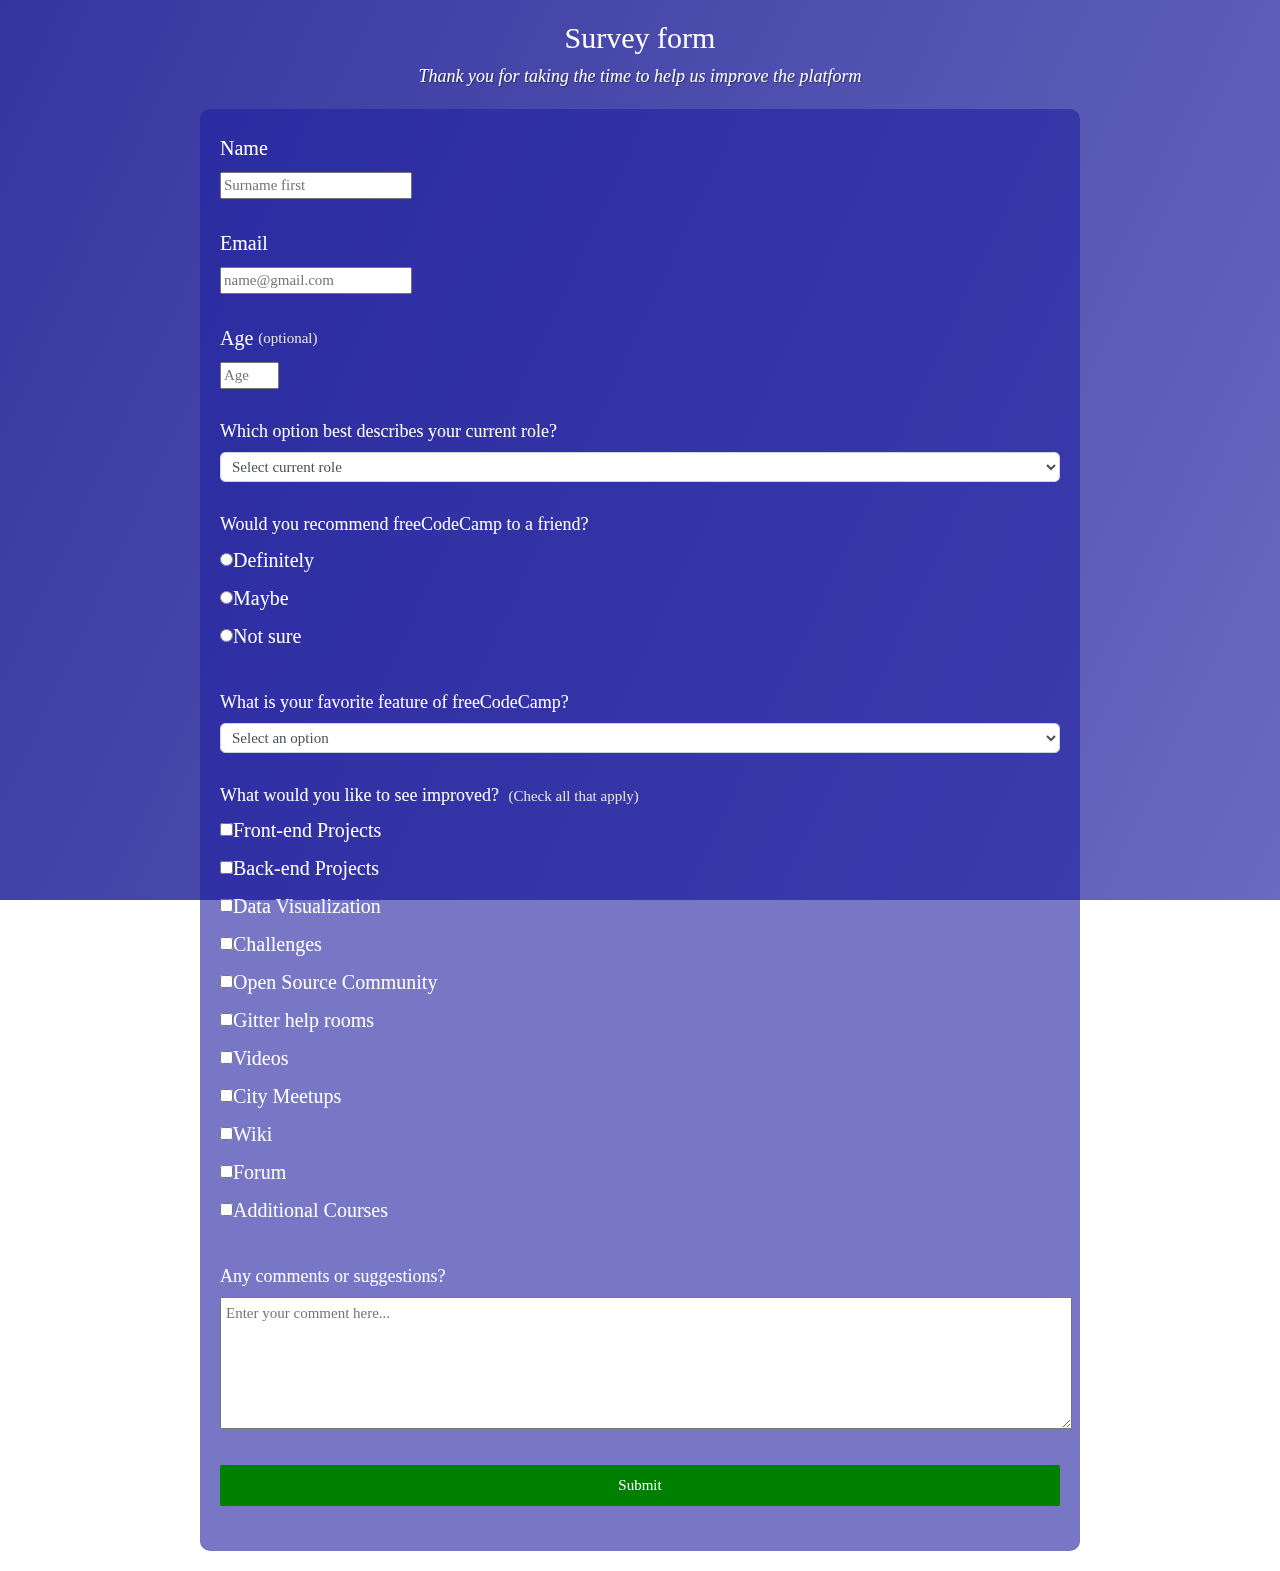
<file: index.html>
<!DOCTYPE html>
<html lang="en">
<head>
    <meta charset="UTF-8">
    <meta http-equiv="X-UA-Compatible" content="IE=edge">
    <meta name="viewport" content="width=device-width, initial-scale=1.0">
    <title>Survey form</title>
    <link rel="stylesheet" href="style.css">
</head>
<body>
    <div class="container">
        <header class="header">
            <h1 id="title">Survey form</h1>
            <p id="description">Thank you for taking the time to help us improve the platform</p>
        </header>

        <form id="survey-form">
            <div class="form-group">
                <label id="name-label" for="name">Name</label>
                <input type="text" name="name" id="name" placeholder="Surname first" required/>
            </div>
            <div class="form-group">
                <label id="email-label" for="email">Email</label>
                <input type="email" name="email" id="email" placeholder="name@gmail.com" required>
            </div>
            <div class="form-group">
                <label id="age-label" for="age">Age<span class="clue">(optional)</span></label>
                <input type="number" name="age" id="number" min="13" max="19" placeholder="Age"/>
            </div>
            <div class="form-group">
                <p>Which option best describes your current role?</p>
                <select name="role" id="dropdown" class="form-control" required>
                    <option disabled selected value>Select current role</option>
                    <option value="student">Student</option>
                    <option value="job">Full Time Job</option>
                    <option value="learner">Full Time Learner</option>
                    <option value="preferno">Prefer not to say</option>
                    <option value="other">Other</option>
                </select>
            </div>
            <div class="form-group">
                <p>Would you recommend freeCodeCamp to a friend?</p>
                <label>
                    <input type="radio" name="user-recommend" value="definitely"> Definitely
                </label>
                <label>
                    <input type="radio" name="user-recommend" value="maybe"> Maybe
                </label>
                <label>
                    <input type="radio" name="user-recommend" value="not-sure"> Not sure
                </label>
            </div>
            <div class="form-group">
                <p>What is your favorite feature of freeCodeCamp?</p>
                <select id="most-like" name="mostLike" class="form-control" required>
                    <option disabled selected value>Select an option</option>
                    <option value="challenges">Challenges</option>
                    <option value="projects">Projects</option>
                    <option value="community">Community</option>
                    <option value="openSource">Open Source</option>
                </select>
            </div>
            <div class="form-group">
                <p>What would you like to see improved? <span class="clue">(Check all that apply)</span></p>
                <label>
                    <input name="prefer" value="front-end-projects" type="checkbox"> Front-end Projects
                </label>
                <label>
                    <input name="prefer" value="back-end-projects" type="checkbox"> Back-end Projects
                </label>
                <label>
                    <input name="prefer" value="data-visualization" type="checkbox"> Data Visualization
                </label>
                <label>
                    <input name="prefer" value="challenges" type="checkbox"> Challenges
                </label>
                <label>
                    <input name="prefer" value="open-source-community" type="checkbox"> Open Source Community
                </label>
                <label>
                    <input name="prefer" value="gitter-help-rooms" type="checkbox"> Gitter help rooms
                </label>
                <label>
                    <input name="prefer" value="videos" type="checkbox"> Videos
                </label>
                <label>
                    <input name="prefer" value="city-meetups" type="checkbox"> City Meetups
                </label>
                <label>
                    <input name="prefer" value="wiki" type="checkbox"> Wiki
                </label>
                <label>
                    <input name="prefer" value="forum" type="checkbox"> Forum
                </label>
                <label>
                    <input name="prefer" value="additional-courses" type="checkbox"> Additional Courses
                </label>
            </div>
            <div class="form-group">
                <p>Any comments or suggestions?</p>
                <textarea id="comments" class="input-textarea" name="comment" placeholder="Enter your comment here..."></textarea>
            </div>
            <div class="form-group">
                <button type="submit" id="submit" class="submit-button">Submit</button>
            </div>
        </form>
    </div>
</body>
</html>
</file>
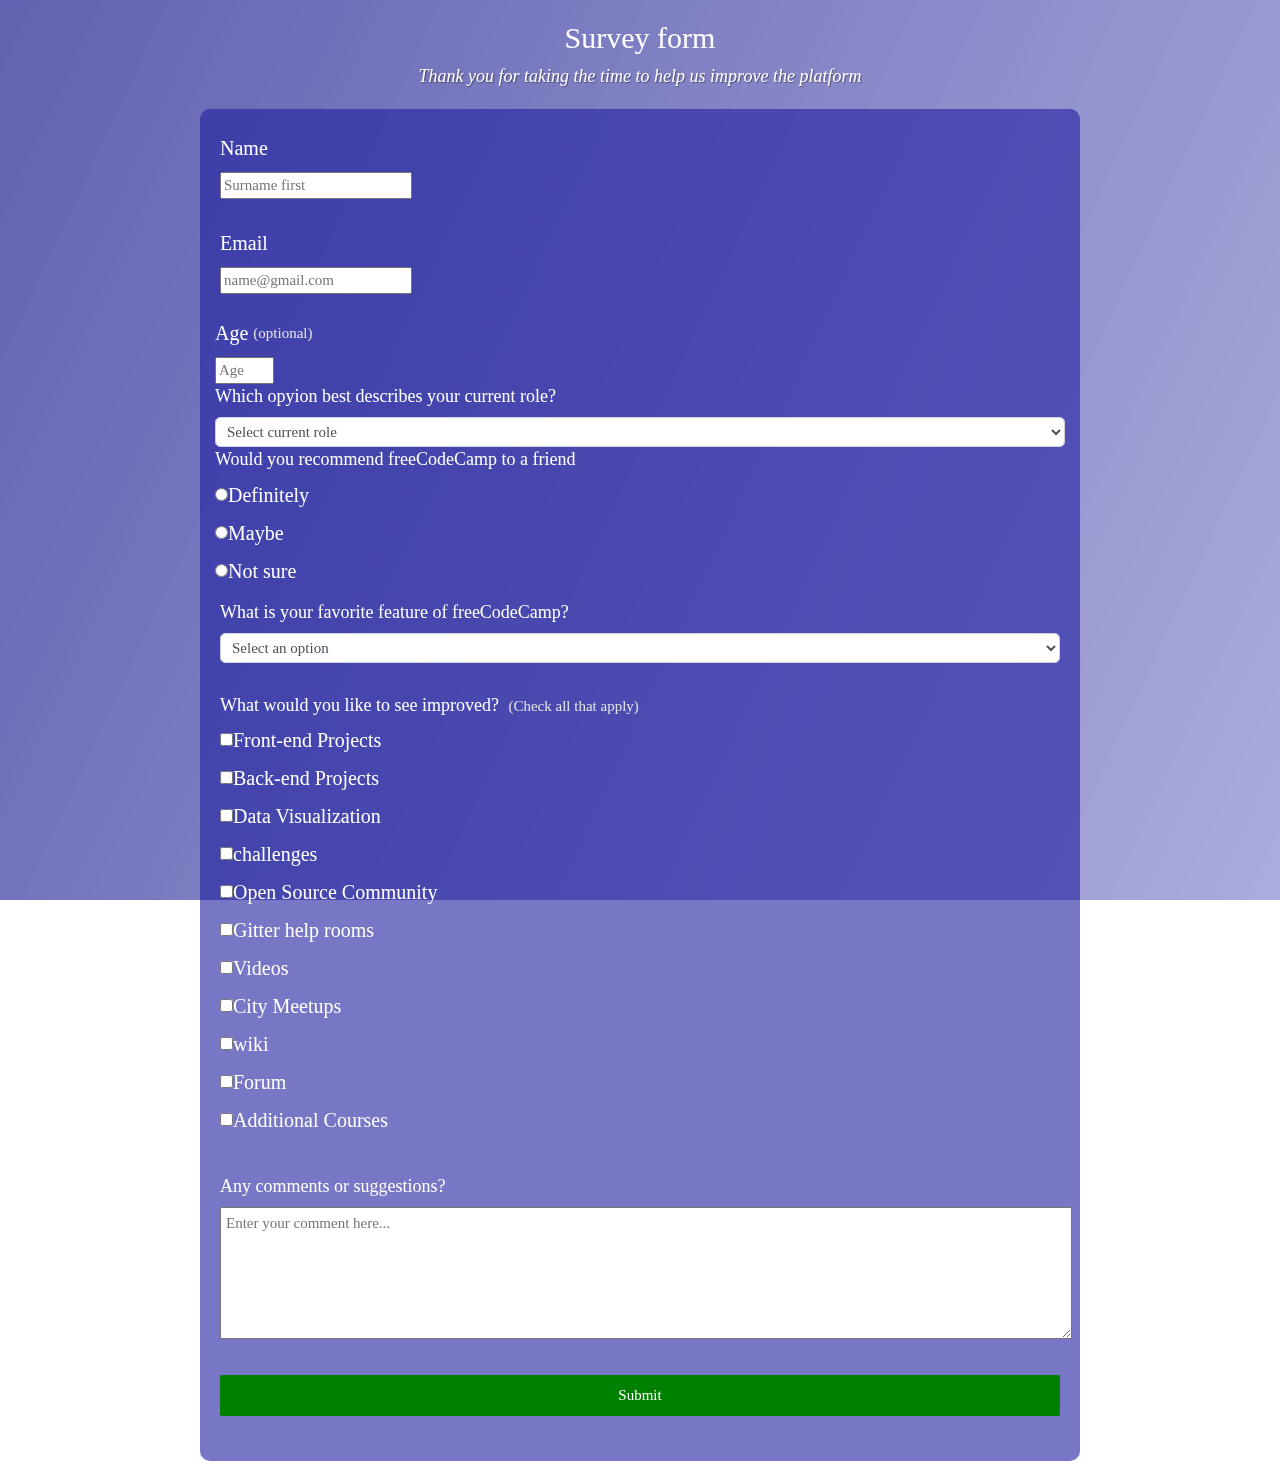
<file: survey.html>
<!DOCTYPE html>
<html lang="en">
<head>
    <meta charset="UTF-8">
    <meta http-equiv="X-UA-Compatible" content="IE=edge">
    <meta name="viewport" content="width=device-width, initial-scale=1.0">
    <title>Survey form</title>
    <link rel="stylesheet" href="survey.css">
</head>
<body>
    <div class="container">
    <header class="header">
        <h1 id="title">Survey form</h1>
        <p id="description">Thank you for taking the time to help us improve the platform</p>
    </header>

    <form id="survey-form">
        <div class="form-group">

            <label id="name-label" for="name">Name</label>
                <input type="text" name="name" id="name" placeholder="Surname first" required/>
        </div>
        <div class="form-group">
            <label id="email-label" for="email">Email</label>
                <input type="email" name="email" id="email" placeholder="name@gmail.com" required >
        </div>
        <div>
            <label id="age-label" for="age">Age<span class="clue">(optional)</span> </label>
                <input type="number" name="age" id="number" min="13" max="19" placeholder="Age"/>
        </div>
        <div>
            <p>Which opyion best describes your current role?</p>
                <select name="role" id="dropdown" class="form-control" required>
                    <option disabled selected value>Select current role</option>
                    <option value="student">Student</option>
                    <option value="job">Full Time Job</option>
                    <option value="learner">Full Time Learner</option>
                    <option value="preferno">Prefer not to say</option>
                    <option value="other">Other</option>
                </select> 
        </div>
        <div>
            <p>Would you recommend freeCodeCamp to a friend</p>
            <label>
                <input type="radio" name="user-recommend" value="definitely"/> Definitely
            </label>
            <label>
                <input type="radio" name="user-recommend" value="maybe">Maybe
            </label>
            <label>
                <input type="radio" name="user-recommend" value="not-sure">Not sure
            </label>
            
            <div class="form-group">
                <p>
                  What is your favorite feature of freeCodeCamp?
                </p>
                <select id="most-like" name="mostLike" class="form-control" required>
                  <option disabled selected value>Select an option</option>
                  <option value="challenges">Challenges</option>
                  <option value="projects">Projects</option>
                  <option value="community">Community</option>
                  <option value="openSource">Open Source</option>
                </select>
              </div>
          
              <div class="form-group">
                <p>
                  What would you like to see improved?
                  <span class="clue">(Check all that apply)</span>
                </p>
          
                <label>
                    <input name="prefer" value="front-end-projects" type="checkbox"/>Front-end Projects
                </label>
                <label>
                  <input name="prefer" value="back-end-projects" type="checkbox"/>Back-end Projects
                </label>
                <label>
                    <input name="prefer" value="data-visualization" type="checkbox"/>Data Visualization
                </label>
                <label>
                    <input name="prefer" value="challenges" type="checkbox"/>challenges
                </label>
                <label>
                    <input name="prefer" value="open-source-community" type="checkbox"/>Open Source Community
                </label>
                <label>
                    <input name="prefer" value="gitter-help-rooms" type="checkbox"/>Gitter help rooms
                </label>
                <label>
                    <input name="prefer" value="videos" type="checkbox"/>Videos
                </label>
                <label>
                    <input name="prefer" value="city-meetups" type="checkbox"/>City Meetups
                </label>
                <label>
                    <input name="prefer" value="wiki" type="checkbox"/>wiki
                </label>
                <label>
                    <input name="prefer" value="forum" type="checkbox"/>Forum
                </label>
                <label>
                    <input name="prefer" value="additional-courses" type="checkbox"/>Additional Courses
                </label>
              </div>
          
              <div class="form-group">
                <p>Any comments or suggestions?</p>
                <textarea id="comments" class="input-textarea" name="comment" placeholder="Enter your comment here..."></textarea>
              </div>
          
              <div class="form-group">
                <button type="submit" id="submit" class="submit-button">
                  Submit
                </button>
              </div>
            </form>
          </div>
          
</body>
</html>
</file>
<file: style.css>
:root {
  --color-darkblue: #2222a0;
  --color-lightblue: rgba(136, 136, 206, 0.7);
  --color-white: #ffffff;
  --color-gray: #e4e4e4;
  --color-green: green;
  --color-darkgray: #495057;
  --color-lightgray: #ced4da;
}

body {
    font-size: 15px;
    font-weight: 400;
    line-height: 1.4;
    margin: 20px 200px;
    color: var(--color-white);
}

body::before {
  content: '';
  position: fixed;
  top: 0;
  left: 0;
  height: 100%;
  width: 100%;
  z-index: -1;
  background: var(--color-darkblue);
  background-image: linear-gradient(
      115deg,
      rgba(58, 58, 158, 0.8),
      var(--color-lightblue)
    ),
    url(https://cdn.freecodecamp.org/testable-projects-fcc/images/survey-form-background.jpeg);
  background-size: cover;
  background-repeat: no-repeat;
  background-position: center;
}

h1 {
  font-weight: 400;
  line-height: 1.2;
}

p {
  font-size: 1.125rem;
}

h1,
p {
  margin-top: 0;
  margin-bottom: 0.5rem;
}

label {
  display: flex;
  align-items: center;
  font-size: 20px;
  margin-bottom: 10px;
}

input,
button,
select,
textarea {
  margin: 0;
  font-family: inherit;
  font-size: inherit;
  line-height: inherit;
}

button {
  border: none;
}

.container {
  width: 100%;
}

.header {
  padding: 0 10px;
  margin-bottom: 20px;
  text-align: center;
}

#description {
  font-style: italic;
  font-weight: 200;
  text-shadow: 1px 1px 1px rgba(0, 0, 0, 0.4);
}

.clue {
  margin-left: 5px;
  font-size: 15px;
  color: var(--color-gray);
}

form {
  background: rgba(34, 34, 160, 0.616);
  padding: 20px 15px;
  border-radius: 10px;
}

.form-group {
  margin: 0 auto 20px auto;
  padding: 5px;
}

.form-control {
  display: block;
  width: 100%;
  height: 30px;
  padding: 5px 7px;
  color: var(--color-darkgray);
  background-color: var(--color-white);
  background-clip: padding-box;
  border: 1px solid var(--color-lightgray);
  border-radius: 5px;
  transition: border-color 0.15s ease-in-out, box-shadow 0.15s ease-in-out;
}

.input-textarea {
  min-height: 120px;
  width: 100%;
  padding: 5px;
  resize: vertical;
}

.submit-button {
  display: block;
  width: 100%;
  padding: 10px;
  background: var(--color-green);
  color: inherit;
  border-radius: 2px;
  cursor: pointer;
}
</file>
<file: survey.css>
body {
    font-size: 15px;
    font-weight: 400;
    line-height: 1.4;
    margin: 20px 200px 20px 200px;
    color: white;
}

body::before {
  content: '';
  position: fixed;
  top: 0;
  left: 0;
  height: 100%;
  width: 100%;
  z-index: -1;
  background: var(--color-darkblue);
  background-image: linear-gradient(
      115deg,
      rgba(58, 58, 158, 0.8),
      rgba(136, 136, 206, 0.7)
    ),
    url(https://cdn.freecodecamp.org/testable-projects-fcc/images/survey-form-background.jpeg);
  background-size: cover;
  background-repeat: no-repeat;
  background-position: center;
}

h1 {
  font-weight: 400;
  line-height: 1.2;
}

p {
  font-size: 1.125rem;
}

h1,
p {
  margin-top: 0;
  margin-bottom: 0.5rem;
}

label {
  display: flex;
  align-items: center;
  font-size: 20px;
  margin-bottom: 10px;
}

input,
button,
select,
textarea {
  margin: 0;
  font-family: inherit;
  font-size: inherit;
  line-height: inherit;
}

button {
  border: none;
}

.container {
  width: 100%;
}



.header {
  padding: 0 10px;
  margin-bottom: 20px;
  text-align: center;
}

#description {
  font-style: italic;
  font-weight: 200;
  text-shadow: 1px 1px 1px rgba(0, 0, 0, 0.4);
}

.clue {
  margin-left: 5px;
  font-size: 15px;
  color: #e4e4e4;
}

form {
  background: rgba(34, 34, 160, 0.616);
  padding: 20px 15px;
  border-radius: 10px;
}


.form-group {
  margin: 0 auto 20px auto;
  padding: 5px;
}

.form-control {
  display: block;
  width: 100%;
  height: 30px;
  padding: 5px 7px;
  color: #495057;
  background-color: #fff;
  background-clip: padding-box;
  border: 1px solid #ced4da;
  border-radius: 5px;
  transition: border-color 0.15s ease-in-out, box-shadow 0.15s ease-in-out;
}

.input-textarea {
  min-height: 120px;
  width: 100%;
  padding: 5px;
  resize: vertical;
}

.submit-button {
  display: block;
  width: 100%;
  padding: 10px;
  background: green;
  color: inherit;
  border-radius: 2px;
  cursor: pointer;
}
</file>
